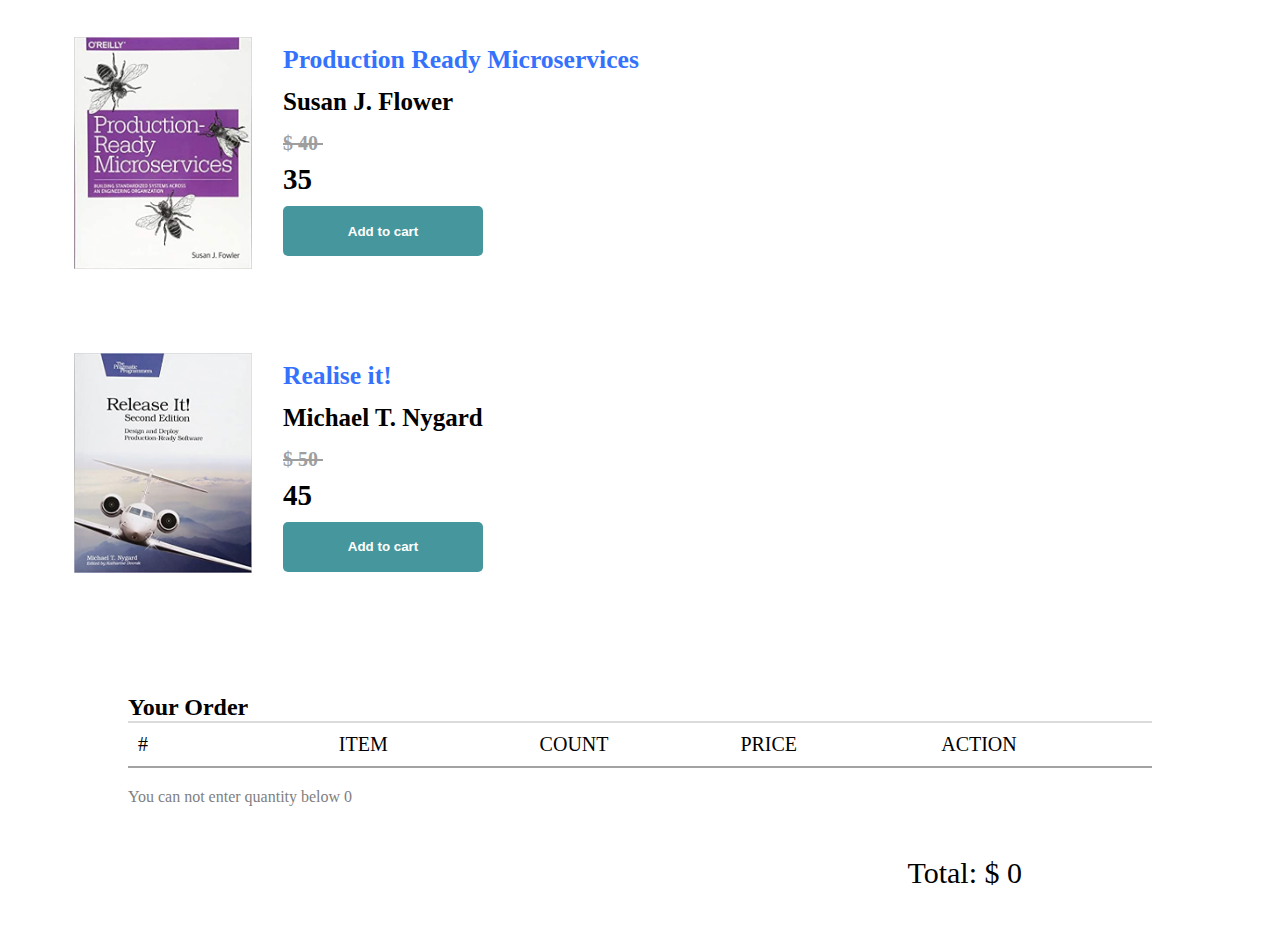
<file: index.html>
<!DOCTYPE html>
<html lang="en">
  <head>
    <meta charset="UTF-8" />
    <meta http-equiv="X-UA-Compatible" content="IE=edge" />
    <meta name="viewport" content="width=device-width, initial-scale=1.0" />
    <title>Books shop</title>
    <link rel="stylesheet" href="style.css" />
    <link
      rel="stylesheet"
      href="https://pro.fontawesome.com/releases/v5.10.0/css/all.css"
      integrity="sha384-AYmEC3Yw5cVb3ZcuHtOA93w35dYTsvhLPVnYs9eStHfGJvOvKxVfELGroGkvsg+p"
      crossorigin="anonymous"
    />
  </head>

  <body>
    <div class="container">
      <div class="book-list"></div>
    </div>

    <!-- ------------------------------- -->

    <div class="shopping-cart-table">
      <h2>Your Order</h2>
      <ul class="shopping-header">
        <li>#</li>
        <li>item</li>
        <li>count</li>
        <li>price</li>
        <li>action</li>
      </ul>
      <div class="shopping-container">
        <div class="notification hide">You can not enter quantity below 0</div>
      </div>

      <div class="total">Total: $ <span>100</span></div>
    </div>

    <script src="./index.js"></script>
  </body>
</html>
</file>
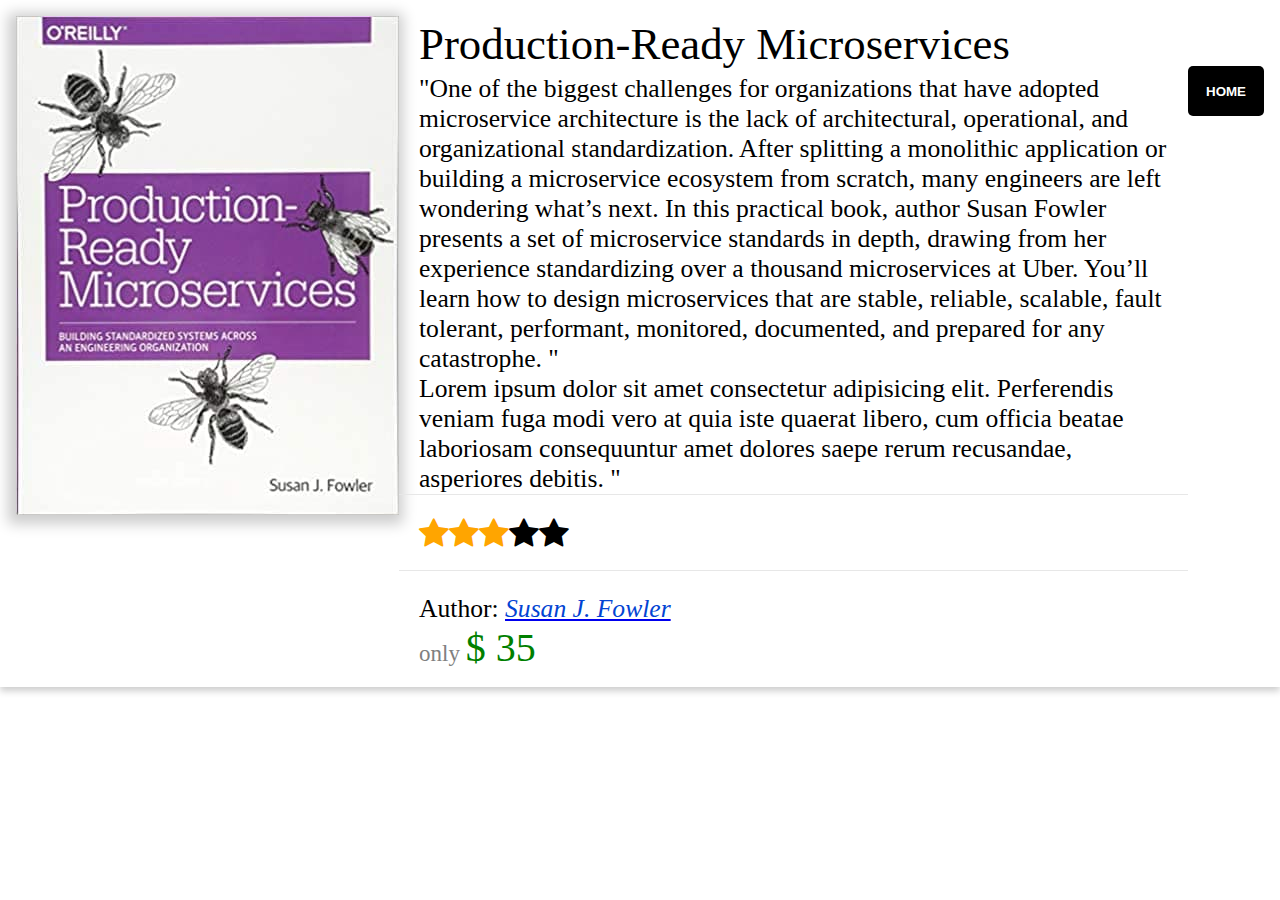
<file: items/ProductionReady.html>
<!DOCTYPE html>
<html lang="en">
  <head>
    <meta charset="UTF-8" />
    <meta http-equiv="X-UA-Compatible" content="IE=edge" />
    <meta name="viewport" content="width=device-width, initial-scale=1.0" />
    <link
      rel="stylesheet"
      href="https://cdnjs.cloudflare.com/ajax/libs/font-awesome/4.7.0/css/font-awesome.min.css"
    />
    <link rel="stylesheet" href="./pagesStyle.css" />
    <title>Books Shop</title>
  </head>

  <body>
    <section class="book">
      <div class="book-image">
        <img src="..//images/p2.jpg" alt="Decorative image" />
      </div>

      <article>
        <h1>Production-Ready Microservices</h1>
        <p>
          "One of the biggest challenges for organizations that have adopted
          microservice architecture is the lack of architectural, operational,
          and organizational standardization. After splitting a monolithic
          application or building a microservice ecosystem from scratch, many
          engineers are left wondering what’s next. In this practical book,
          author Susan Fowler presents a set of microservice standards in depth,
          drawing from her experience standardizing over a thousand
          microservices at Uber. You’ll learn how to design microservices that
          are stable, reliable, scalable, fault tolerant, performant, monitored,
          documented, and prepared for any catastrophe. "
        </p>
        <p>
          Lorem ipsum dolor sit amet consectetur adipisicing elit. Perferendis
          veniam fuga modi vero at quia iste quaerat libero, cum officia beatae
          laboriosam consequuntur amet dolores saepe rerum recusandae,
          asperiores debitis. "
        </p>

        <hr />

        <div class="container">
          <span class="fa fa-star fa-2x checked"></span>
          <span class="fa fa-star fa-2x checked"></span>
          <span class="fa fa-star fa-2x checked"></span>
          <span class="fa fa-star fa-2x"></span>
          <span class="fa fa-star fa-2x"></span>
        </div>

        <hr />

        <p>
          Author:
          <a target="_blank" href="https://twitter.com/susanthesquark"
            ><em>Susan J. Fowler</em></a
          >
        </p>
        <!-- <p class="small"><del> $ 50 </del>&nbsp; &nbsp;<br></i></p> -->
        <p class="price link"><small> only </small>$ 35</p>
      </article>
      <a href="../index.html" class="link"><button>HOME</button></a>
    </section>
  </body>
</html>
</file>
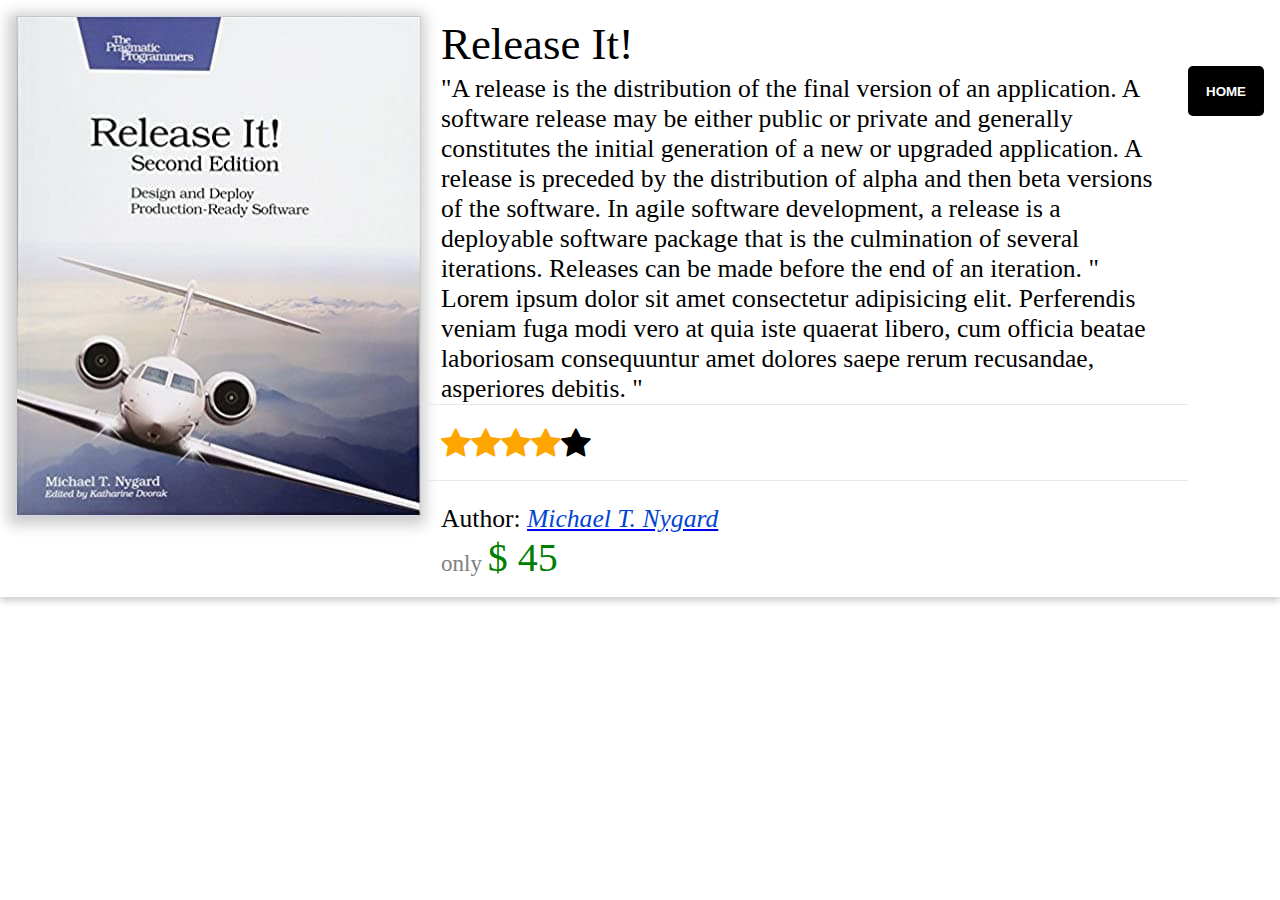
<file: items/RealiseIt.html>
<!DOCTYPE html>
<html lang="en">

<head>
   <meta charset="UTF-8">
   <meta http-equiv="X-UA-Compatible" content="IE=edge">
   <meta name="viewport" content="width=device-width, initial-scale=1.0">
   <link rel="stylesheet" href="https://cdnjs.cloudflare.com/ajax/libs/font-awesome/4.7.0/css/font-awesome.min.css">
   <link rel="stylesheet" href="./pagesStyle.css">
   <title> Books Shop</title>
</head>

<body>

   <!-- <div class="container">
      <img src="../images/p1.jpg" />
      <div class="rest-info">
         <h1>Release It!</h1>
         <h3>Michael T. Nygard</h3>
         <p>A release is the distribution of the final version of an application. A software release may be either public or private and generally constitutes the initial generation of a new or upgraded application. A release is preceded by the distribution of alpha and then beta versions of the software.

            In agile software development, a release is a deployable software package that is the culmination of several iterations. Releases can be made before the end of an iteration.</p>
      </div>
   </div> -->


   <section class="book">
      <div class="book-image">
         <img src="..//images/p1.jpg" alt="Decorative image" />

      </div>

      <article>
         <h1>Release It! </h1>
         <p>
            "A release is the distribution of the final version of an application. A software release may be either
            public or private and generally constitutes the initial generation of a new or upgraded application. A
            release is preceded by the distribution of alpha and then beta versions of the software.

            In agile software development, a release is a deployable software package that is the culmination of several
            iterations. Releases can be made before the end of an iteration.
            "</p>
         <p>
            Lorem ipsum dolor sit amet consectetur adipisicing elit. Perferendis veniam fuga modi vero at quia iste
            quaerat libero, cum officia beatae laboriosam consequuntur amet dolores saepe rerum recusandae, asperiores
            debitis.
            "</p>
         <hr>


         <div class="container">
            <span class="fa fa-star fa-2x checked"></span>
            <span class="fa fa-star fa-2x checked"></span>
            <span class="fa fa-star fa-2x checked"></span>
            <span class="fa fa-star fa-2x checked"></span>
            <span class="fa fa-star fa-2x"></span>
         </div>


         <hr>

         <p>Author: <a target='_blank' href="https://twitter.com/mtnygard"><em>Michael T. Nygard</em></a></p>
         <!-- <p class="small"><del> $ 50 </del>&nbsp; &nbsp;<br></i></p> -->
         <p class="price"><small>only </small>$ 45</p>
      </article>
      <a href='../index.html' class="link"><button>HOME</button></a>
   </section>

</body>

</html>
</file>
<file: style.css>
*,
*::after,
*::before,
ul {
   margin: 0;
   padding: 0;
   box-sizing: border-box;
   list-style: none;
}

/* html {
   font-size: 62.5%;
} */
.container {
   width: 90%;
   margin: auto;
   padding: 2rem 0;
}

.book-list {
   padding: 5px 10px;
   /* padding: 0.5rem 2.5rem;
   display: flex; 
   flex-direction: column; */
}

.book-item {
   display: flex;
   margin-bottom: 5rem;
}

.book-item .book-item-cover {
   width: 150px;
}
.book-item .book-item-cover img {
   width: 100%;
   box-shadow: 0 4px 14px 5px rgb(0 0 0 / 20%);
}

img {
   width: 178px;
}

.book-item .book-item-info {
   align-self: flex-start;
   margin: 0px 0 0 15px;
}

.book-item-info .book-item-list li:not(:first-child) {
   padding: 5px 0;
}

.book-item-list {
   font-size: 2rem;
   margin-left: 1rem;
}

.book-item-list .book-item-list-name a {
   text-decoration: none;
   color: #3472fd;
   font-size: 30;
   font-weight: 900;
   /* text-transform: uppercase; */
}
.book-item-list li {
   padding: 0.5rem 0;
   font-size: 1.6rem;
   font-weight: 600;
}
.book-item-list .book-item-list-author {
   font-size: 25px;
   font-weight: 800;
}
.small {
   font-size: 20px;
   font-weight: 800;
   color: rgb(158, 158, 158);
}

.book-item-list .book-item-list-price {
   font-size: 29px;
   font-weight: 800;
}

div.notification {
   width: 300px;
   margin-top: 20px;
   /* text-decoration: solid; */
   /* border: 1px solid red; */
   color: gray;
}

.badge-new {
   /* top: 7px;
   left: 7px; */
   position: absolute;
   display: block;
   /* z-index: 10; */
   padding: 2px 7px;
   font-size: 12px;
   background-color: #45979d;
   color: #fff;
   border-radius: 4px;
}

.book-item-list .book-item-list-btn button {
   color: #fff;
   background-color: #45979d;
   border: none;
   display: inline-block;
   font-weight: 900;
   text-align: center;
   padding: 10px 18px;
   border-radius: 5px;
   cursor: pointer;
   width: 200px;
   height: 50px;
}

/*  sa fac hover la button!!!!*/
.book-item-list .book-item-list-btn button:hover {
   background: #36b045;
   color: #fff;
}

/* -------shoping cart----------*/

.shopping-cart-table {
   width: 80%;
   margin: auto;

   /* font-size: 1.7rem; */
}

.shopping-cart-table .total {
   text-align: right;
   margin-right: 130px;
   margin-top: 50px;
   margin-bottom: 50px;
   font-size: 30px;
}

ul.shopping-header {
   font-size: 20px;
   text-transform: uppercase;
}

ul.shopping-body {
   font-size: 20px;
   text-transform: uppercase;
}

.shopping-header,
.shopping-body {
   display: flex;
   justify-content: space-evenly;
}

.shopping-header li,
.shopping-body li {
   width: 30%;
}

.shopping-header {
   border-bottom: 2px solid #a2a2a2;
   border-top: 2px solid #dbdbdb;
   padding: 10px;
}

.shopping-conatiner {
   position: relative;
}

.shopping-body {
   padding: 10px;
}

.shopping-body li:nth-child(5) {
   display: flex;
}

.btn {
   background: transparent;
   outline: none;
   border: transparent;
   width: 30px;
   height: 30px;
   border-radius: 50px;
   margin-right: 10px;
   cursor: pointer;
}

.btn-succes,
.btn-warning,
.btn-danger {
   display: flex;
   align-items: center;
   justify-content: center;
   color: black;
}

.btn-danger {
   color: red;
   border: 1px solid;
   color: rgb(255, 0, 0);
}

.btn-danger:hover {
   background: red;
   color: #fff;
}

.btn-succes {
   color: green;
   border: 1px solid yellowgreen;
}

.btn-succes:hover {
   background: green;
   color: #fff;
}

.btn-warning {
   color: #d6d61bbf;
   border: 1px solid #d6d61bbf;
}

.btn-warning:hover {
   background: #d6d61bbf;
   color: #fff;
}
</file>
<file: items/pagesStyle.css>
*,
*::after,
*::before
 {
   margin: 0;
   padding: 0;
   box-sizing: border-box;
   list-style: none;
}

.book {
   display: flex;
   padding: 1rem;
   justify-content: space-between;
   box-shadow: 0 4px 7px 0 rgb(0 0 0 / 20%);
}



section h1 {
   font-weight: 400;
   font-size: 2.8rem;
   line-height: 3.6rem;
   margin-left: 20px;
}

img {
   margin: auto;
   box-shadow: -2px 3px 13px 6px rgb(0 0 0 / 20%);
}

article p {
   margin-left: 20px;
   margin-right: 20px;
   font-size: 1.6rem;
}

.container {
   display: flex;
   margin-left: 20px;
   margin-bottom: 20px;
   cursor: pointer;
}

.checked {
   color: orange;
}

a.link {
   text-decoration: none;
   color: #fff;
   justify-content: center;
}
p.price {
   font-size: 40px;
   color: green;
}
em {
   color: #0244d3;
}
small {
   font-size: 23px;
   color: grey;
}

button {
   color: #fff;
   background-color: #000000;
   border: none;
   display: inline-block;
   font-weight: 900;
   text-align: center;
   padding: 10px 18px;
   border-radius: 5px;
   cursor: pointer;
   margin-top: 50px;
   height: 50px;
}

button:hover {
   background: gray;
   color: #fff;
}
hr {
   background-color: transparent;
   display: block;
   height: 10px;
   border-width: 0;
   border-top-width: 0px;
   border-top: 1px solid #e7e7e7;
   line-height: 1px;
   margin-top: 0;
   margin-bottom: 14px;
}
</file>
